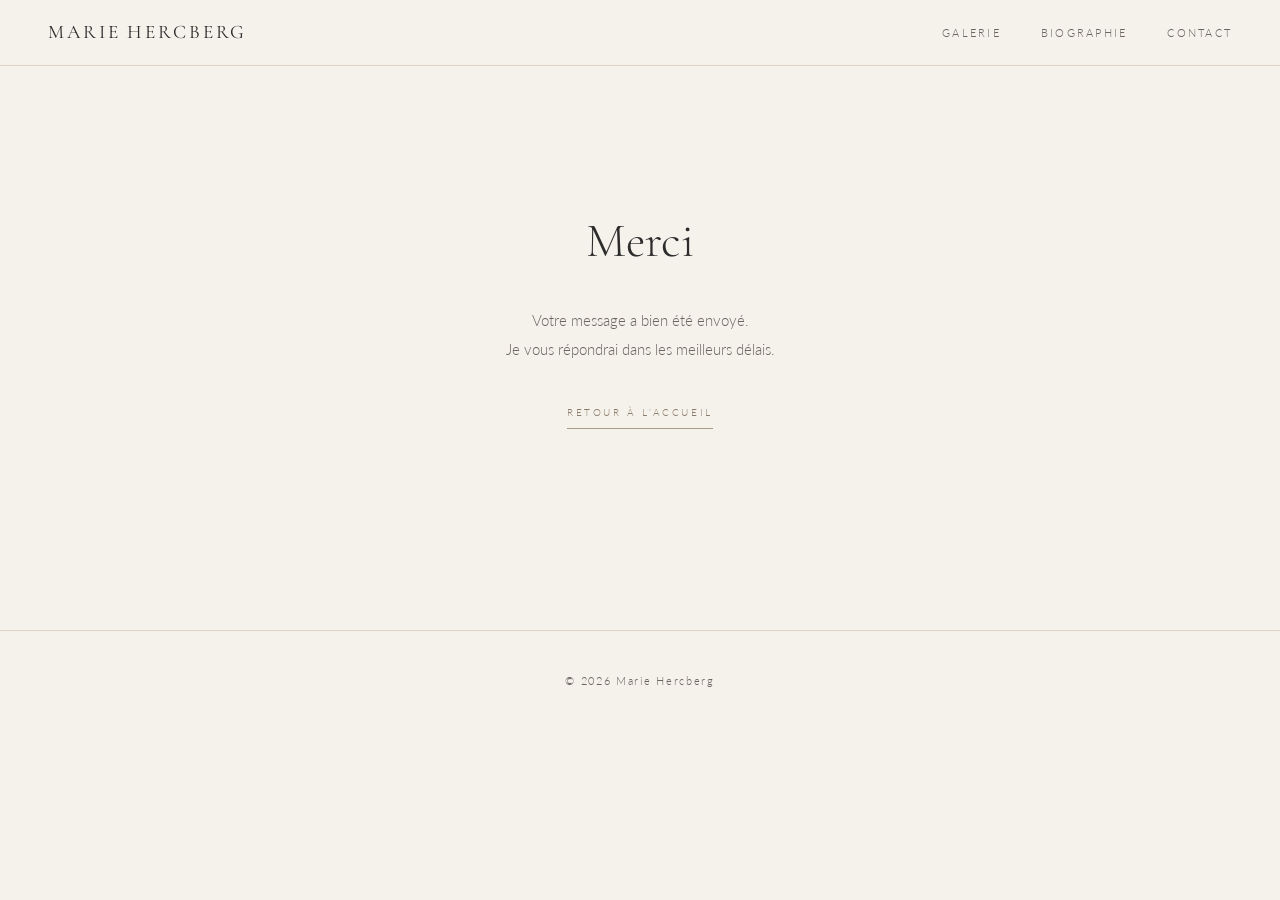
<file: merci.html>
<!DOCTYPE html>
<html lang="fr">
<head>
    <meta charset="UTF-8">
    <meta name="viewport" content="width=device-width, initial-scale=1.0">
    <title>Merci — Marie Hercberg</title>
    <link rel="stylesheet" href="style.css">
    <link rel="preconnect" href="https://fonts.googleapis.com">
    <link rel="preconnect" href="https://fonts.gstatic.com" crossorigin>
    <link href="https://fonts.googleapis.com/css2?family=Cormorant+Garamond:ital,wght@0,300;0,400;0,500;0,600;1,300;1,400&family=Lato:wght@100;300;400&display=swap" rel="stylesheet">
</head>
<body>
    <nav id="nav" class="scrolled">
        <a href="index.html" class="nav-name">Marie Hercberg</a>
        <div class="nav-links">
            <a href="index.html#galerie">Galerie</a>
            <a href="index.html#biographie">Biographie</a>
            <a href="index.html#contact">Contact</a>
        </div>
    </nav>

    <section class="merci">
        <h1>Merci</h1>
        <p>Votre message a bien été envoyé.<br>Je vous répondrai dans les meilleurs délais.</p>
        <a href="index.html" class="merci-link">Retour à l'accueil</a>
    </section>

    <footer>
        <p>&copy; 2026 Marie Hercberg</p>
    </footer>
</body>
</html>
</file>
<file: style.css>
/* ============================================
   Marie Hercberg — Peintre
   ============================================ */

*, *::before, *::after {
    margin: 0;
    padding: 0;
    box-sizing: border-box;
}

:root {
    --wall: #f5f1eb;
    --wall-warm: #ece6dc;
    --text: #2c2c2c;
    --text-soft: #6b6560;
    --accent: #8b7d6b;
    --accent-light: #a89a88;
    --border: #ddd5ca;
    --white: #ffffff;
    --font-serif: 'Cormorant Garamond', Georgia, serif;
    --font-sans: 'Lato', Helvetica, Arial, sans-serif;
}

html {
    scroll-behavior: smooth;
}

body {
    font-family: var(--font-sans);
    color: var(--text);
    background: var(--wall);
    line-height: 1.7;
    font-weight: 300;
    -webkit-font-smoothing: antialiased;
    overflow-x: hidden;
}

/* ---- Navigation ---- */

nav {
    position: fixed;
    top: 0;
    left: 0;
    right: 0;
    z-index: 100;
    display: flex;
    align-items: center;
    justify-content: space-between;
    padding: 1.5rem 3rem;
    transition: all 0.5s ease;
}

nav.scrolled {
    padding: 1rem 3rem;
    background: rgba(245, 241, 235, 0.95);
    backdrop-filter: blur(10px);
    box-shadow: 0 1px 0 var(--border);
}

.nav-name {
    font-family: var(--font-serif);
    font-size: 1.2rem;
    font-weight: 400;
    letter-spacing: 0.15em;
    text-transform: uppercase;
    color: rgba(255, 255, 255, 0.85);
    text-decoration: none;
    transition: color 0.4s ease;
}

nav.scrolled .nav-name {
    color: var(--text);
}

.nav-links {
    display: flex;
    gap: 2.5rem;
}

.nav-links a {
    font-family: var(--font-sans);
    font-size: 0.7rem;
    font-weight: 300;
    letter-spacing: 0.2em;
    text-transform: uppercase;
    color: rgba(255, 255, 255, 0.55);
    text-decoration: none;
    transition: color 0.3s ease;
}

.nav-links a:hover {
    color: rgba(255, 255, 255, 0.9);
}

nav.scrolled .nav-links a {
    color: var(--text-soft);
}

nav.scrolled .nav-links a:hover {
    color: var(--text);
}

.menu-toggle {
    display: none;
    background: none;
    border: none;
    cursor: pointer;
    padding: 0.5rem;
    width: 30px;
    height: 20px;
    position: relative;
}

.menu-toggle span {
    display: block;
    width: 100%;
    height: 1px;
    background: rgba(255, 255, 255, 0.8);
    position: absolute;
    left: 0;
    transition: all 0.3s ease;
}

.menu-toggle span:first-child { top: 4px; }
.menu-toggle span:last-child { bottom: 4px; }

.menu-toggle.active span:first-child {
    top: 50%;
    transform: rotate(45deg);
}

.menu-toggle.active span:last-child {
    bottom: 50%;
    transform: rotate(-45deg);
}


/* ---- Accueil ---- */

.accueil {
    position: relative;
    height: 100vh;
    overflow: hidden;
    background: #000;
}

.accueil-cover {
    position: absolute;
    inset: 0;
    opacity: 0;
    animation: heroReveal 2s ease 0.3s forwards;
}

.accueil-img {
    width: 100%;
    height: 100%;
    object-fit: cover;
    object-position: center;
}

.accueil-gradient {
    position: absolute;
    inset: 0;
    background: linear-gradient(
        to bottom,
        rgba(0, 0, 0, 0.1) 0%,
        transparent 30%,
        transparent 55%,
        rgba(0, 0, 0, 0.55) 100%
    );
    pointer-events: none;
}

.accueil-caption {
    position: absolute;
    bottom: 3rem;
    left: 3rem;
    right: 3rem;
    display: flex;
    justify-content: space-between;
    align-items: flex-end;
    z-index: 2;
    opacity: 0;
    animation: fadeIn 1s ease 1.5s forwards;
}

.accueil-caption h1 {
    font-family: var(--font-serif);
    font-size: clamp(2rem, 4vw, 3.2rem);
    font-weight: 300;
    line-height: 1.1;
    letter-spacing: 0.04em;
    color: #fff;
    text-shadow: 0 2px 20px rgba(0, 0, 0, 0.4);
}

.accueil-medium {
    font-family: var(--font-sans);
    font-size: 0.65rem;
    font-weight: 300;
    letter-spacing: 0.2em;
    text-transform: uppercase;
    color: rgba(255, 255, 255, 0.55);
}

/* ---- Galerie ---- */

.galerie {
    padding: 7rem 3rem;
    max-width: 1300px;
    margin: 0 auto;
}

.section-title {
    font-family: var(--font-serif);
    font-size: 1rem;
    font-weight: 400;
    letter-spacing: 0.25em;
    text-transform: uppercase;
    color: var(--text-soft);
    text-align: center;
    margin-bottom: 4rem;
}

.gallery-masonry {
    columns: 3;
    column-gap: 1.5rem;
}

.gallery-item {
    break-inside: avoid;
    margin-bottom: 1.5rem;
    cursor: pointer;
    position: relative;
    overflow: hidden;
}

.gallery-item img {
    width: 100%;
    display: block;
    transition: transform 0.8s cubic-bezier(0.25, 0, 0.15, 1), filter 0.5s ease;
    opacity: 0;
}

.gallery-item img.loaded {
    opacity: 1;
}

.gallery-item:hover img {
    transform: scale(1.03);
    filter: brightness(1.03);
}

.gallery-item::after {
    content: '';
    position: absolute;
    inset: 0;
    box-shadow: inset 0 0 0 1px rgba(0, 0, 0, 0.04);
    pointer-events: none;
}

.gallery-caption {
    position: absolute;
    left: 0;
    right: 0;
    bottom: 0;
    padding: 2.5rem 1.2rem 1.1rem;
    display: flex;
    flex-direction: column;
    gap: 0.15rem;
    background: linear-gradient(to top, rgba(0, 0, 0, 0.6), transparent);
    opacity: 0;
    transform: translateY(8px);
    transition: opacity 0.4s ease, transform 0.4s ease;
    pointer-events: none;
}

.gallery-item:hover .gallery-caption {
    opacity: 1;
    transform: translateY(0);
}

.gallery-caption-title {
    font-family: var(--font-serif);
    font-size: 1.1rem;
    font-style: italic;
    font-weight: 400;
    color: #fff;
    line-height: 1.2;
}

.gallery-caption-technique {
    font-family: var(--font-sans);
    font-size: 0.6rem;
    font-weight: 300;
    letter-spacing: 0.18em;
    text-transform: uppercase;
    color: rgba(255, 255, 255, 0.75);
}

.gallery-empty {
    text-align: center;
    color: var(--text-soft);
    font-size: 0.9rem;
    padding: 4rem 0;
}

/* ---- Biographie ---- */

.biographie {
    padding: 7rem 3rem;
    background: var(--wall-warm);
}

.bio-inner {
    max-width: 1000px;
    margin: 0 auto;
    display: grid;
    grid-template-columns: 0.8fr 1.2fr;
    gap: 5rem;
    align-items: start;
}

.bio-portrait img {
    width: 100%;
    display: block;
    filter: grayscale(15%);
}

.bio-portrait-placeholder {
    width: 100%;
    aspect-ratio: 3 / 4;
    background: var(--border);
    display: flex;
    align-items: center;
    justify-content: center;
    font-family: var(--font-serif);
    font-style: italic;
    color: var(--text-soft);
    font-size: 0.9rem;
}

.bio-text h2 {
    font-family: var(--font-serif);
    font-size: 1rem;
    font-weight: 400;
    letter-spacing: 0.25em;
    text-transform: uppercase;
    color: var(--text-soft);
    margin-bottom: 2rem;
}

.bio-text p {
    font-size: 0.92rem;
    line-height: 1.9;
    color: var(--text);
    margin-bottom: 1.3rem;
}

/* ---- Témoignages ---- */

.testimonials {
    max-width: 1000px;
    margin: 0 auto;
    padding-top: 5rem;
}

.testimonials-grid {
    display: grid;
    grid-template-columns: 1fr 1fr;
    gap: 3rem 4rem;
}

.testimonials blockquote {
    border-left: 1px solid var(--border);
    padding-left: 1.5rem;
}

.testimonials blockquote p {
    font-family: var(--font-serif);
    font-size: 1rem;
    font-style: italic;
    line-height: 1.8;
    color: var(--text);
    margin-bottom: 0.8rem;
}

.testimonials cite {
    font-family: var(--font-sans);
    font-size: 0.7rem;
    font-style: normal;
    letter-spacing: 0.1em;
    text-transform: uppercase;
    color: var(--text-soft);
}

/* ---- Contact ---- */

.contact {
    padding: 7rem 3rem;
}

.contact-inner {
    max-width: 600px;
    margin: 0 auto;
    text-align: center;
}

.contact-inner h2 {
    font-family: var(--font-serif);
    font-size: 1rem;
    font-weight: 400;
    letter-spacing: 0.25em;
    text-transform: uppercase;
    color: var(--text-soft);
    margin-bottom: 1.5rem;
}

.contact-text {
    font-size: 0.9rem;
    color: var(--text-soft);
    margin-bottom: 1rem;
}

.contact-email {
    display: inline-block;
    font-family: var(--font-serif);
    font-size: 1.5rem;
    color: var(--text);
    text-decoration: none;
    border-bottom: 1px solid var(--border);
    padding-bottom: 0.3rem;
    margin-bottom: 3rem;
    transition: border-color 0.3s ease;
}

.contact-email:hover {
    border-color: var(--text);
}

.contact-social {
    display: flex;
    gap: 2rem;
    justify-content: center;
    margin-top: 2rem;
}

.social-link {
    display: flex;
    align-items: center;
    gap: 0.5rem;
    font-family: var(--font-sans);
    font-size: 0.7rem;
    font-weight: 300;
    letter-spacing: 0.15em;
    text-transform: uppercase;
    color: var(--text-soft);
    text-decoration: none;
    transition: color 0.3s ease;
}

.social-link:hover {
    color: var(--text);
}

.contact-form {
    text-align: left;
    display: flex;
    flex-direction: column;
    gap: 0.8rem;
}

.form-row {
    display: grid;
    grid-template-columns: 1fr 1fr;
    gap: 0.8rem;
}

.contact-form input,
.contact-form textarea {
    font-family: var(--font-sans);
    font-size: 0.85rem;
    font-weight: 300;
    padding: 0.9rem 1rem;
    border: 1px solid var(--border);
    background: var(--white);
    color: var(--text);
    outline: none;
    transition: border-color 0.3s ease;
}

.contact-form input:focus,
.contact-form textarea:focus {
    border-color: var(--accent);
}

.contact-form button {
    font-family: var(--font-sans);
    font-size: 0.65rem;
    font-weight: 300;
    letter-spacing: 0.25em;
    text-transform: uppercase;
    color: var(--text-soft);
    background: transparent;
    border: 1px solid var(--border);
    padding: 1rem 2.5rem;
    cursor: pointer;
    align-self: flex-start;
    transition: all 0.3s ease;
}

.contact-form button:hover {
    color: var(--text);
    border-color: var(--text);
}

/* ---- Merci ---- */

.merci {
    min-height: 70vh;
    display: flex;
    flex-direction: column;
    align-items: center;
    justify-content: center;
    text-align: center;
    padding: 6rem 2rem;
}

.merci h1 {
    font-family: var(--font-serif);
    font-size: 3rem;
    font-weight: 300;
    color: var(--text);
    margin-bottom: 1.5rem;
}

.merci p {
    font-size: 0.95rem;
    color: var(--text-soft);
    line-height: 1.9;
    margin-bottom: 2.5rem;
}

.merci-link {
    font-family: var(--font-sans);
    font-size: 0.65rem;
    font-weight: 300;
    letter-spacing: 0.25em;
    text-transform: uppercase;
    color: var(--accent);
    text-decoration: none;
    border-bottom: 1px solid var(--accent-light);
    padding-bottom: 0.4rem;
    transition: all 0.3s ease;
}

.merci-link:hover {
    color: var(--text);
    border-bottom-color: var(--text);
}

/* ---- Footer ---- */

footer {
    padding: 2.5rem 3rem;
    text-align: center;
    border-top: 1px solid var(--border);
}

footer p {
    font-size: 0.7rem;
    letter-spacing: 0.15em;
    color: var(--text-soft);
}

/* ---- Lightbox ---- */

.lightbox {
    position: fixed;
    inset: 0;
    background: rgba(245, 241, 235, 0.97);
    z-index: 200;
    display: flex;
    align-items: center;
    justify-content: center;
    opacity: 0;
    pointer-events: none;
    transition: opacity 0.4s ease;
}

.lightbox.active {
    opacity: 1;
    pointer-events: all;
}

.lightbox-figure {
    display: flex;
    flex-direction: column;
    align-items: center;
    gap: 1.2rem;
    max-width: 80vw;
}

.lightbox img {
    max-width: 80vw;
    max-height: 78vh;
    object-fit: contain;
    box-shadow: 0 10px 80px rgba(0, 0, 0, 0.15);
}

.lightbox-caption {
    text-align: center;
    display: flex;
    flex-direction: column;
    gap: 0.4rem;
}

.lightbox-title {
    font-family: var(--font-serif);
    font-size: 1.5rem;
    font-style: italic;
    font-weight: 400;
    color: var(--text);
    line-height: 1.2;
}

.lightbox-technique {
    font-family: var(--font-sans);
    font-size: 0.65rem;
    font-weight: 300;
    letter-spacing: 0.2em;
    text-transform: uppercase;
    color: var(--text-soft);
}

.lightbox-close,
.lightbox-prev,
.lightbox-next {
    position: absolute;
    background: none;
    border: none;
    color: var(--text-soft);
    cursor: pointer;
    transition: color 0.3s ease;
    z-index: 201;
}

.lightbox-close:hover,
.lightbox-prev:hover,
.lightbox-next:hover {
    color: var(--text);
}

.lightbox-close {
    top: 2rem;
    right: 2.5rem;
    font-size: 1.8rem;
    font-weight: 100;
}

.lightbox-prev,
.lightbox-next {
    top: 50%;
    transform: translateY(-50%);
    font-size: 2.5rem;
    font-weight: 100;
    padding: 1rem;
}

.lightbox-prev { left: 2rem; }
.lightbox-next { right: 2rem; }

/* ---- Animations ---- */

@keyframes revealArt {
    from {
        opacity: 0;
        transform: translateY(15px);
    }
    to {
        opacity: 1;
        transform: translateY(0);
    }
}

@keyframes heroReveal {
    from { opacity: 0; }
    to { opacity: 1; }
}

@keyframes fadeIn {
    from { opacity: 0; }
    to { opacity: 1; }
}

@keyframes scrollPulse {
    0%, 100% { opacity: 0.3; }
    50% { opacity: 0.8; }
}

.fade-in {
    opacity: 0;
    transform: translateY(20px);
    transition: opacity 0.8s ease, transform 0.8s ease;
}

.fade-in.visible {
    opacity: 1;
    transform: translateY(0);
}

/* ---- Responsive ---- */

@media (max-width: 900px) {
    nav {
        padding: 1.2rem 1.5rem;
    }

    .nav-links {
        position: fixed;
        top: 0;
        right: -100%;
        width: 60vw;
        height: 100vh;
        background: var(--wall);
        flex-direction: column;
        justify-content: center;
        align-items: center;
        gap: 2rem;
        transition: right 0.4s ease;
    }

    .nav-links.open {
        right: 0;
    }

    .nav-links a {
        font-size: 0.8rem;
    }

    .menu-toggle {
        display: block;
    }

    .accueil-caption {
        left: 1.5rem;
        right: 1.5rem;
        bottom: 2rem;
    }

    .accueil-caption h1 {
        font-size: 1.8rem;
    }

    .accueil-medium {
        display: none;
    }

    nav.scrolled .menu-toggle span {
        background: var(--text);
    }

    .galerie {
        padding: 4rem 1.2rem;
    }

    .gallery-masonry {
        columns: 2;
        column-gap: 0.8rem;
    }

    .gallery-item {
        margin-bottom: 0.8rem;
    }

    .bio-inner {
        grid-template-columns: 1fr;
        gap: 2.5rem;
    }

    .biographie,
    .contact {
        padding: 4rem 1.5rem;
    }

    .testimonials-grid {
        grid-template-columns: 1fr;
        gap: 2rem;
    }

    .testimonials {
        padding-top: 3rem;
    }

    .form-row {
        grid-template-columns: 1fr;
    }
}

@media (max-width: 480px) {
    .gallery-masonry {
        columns: 1;
    }

    .accueil-text h1 {
        font-size: 2.4rem;
    }
}
</file>
